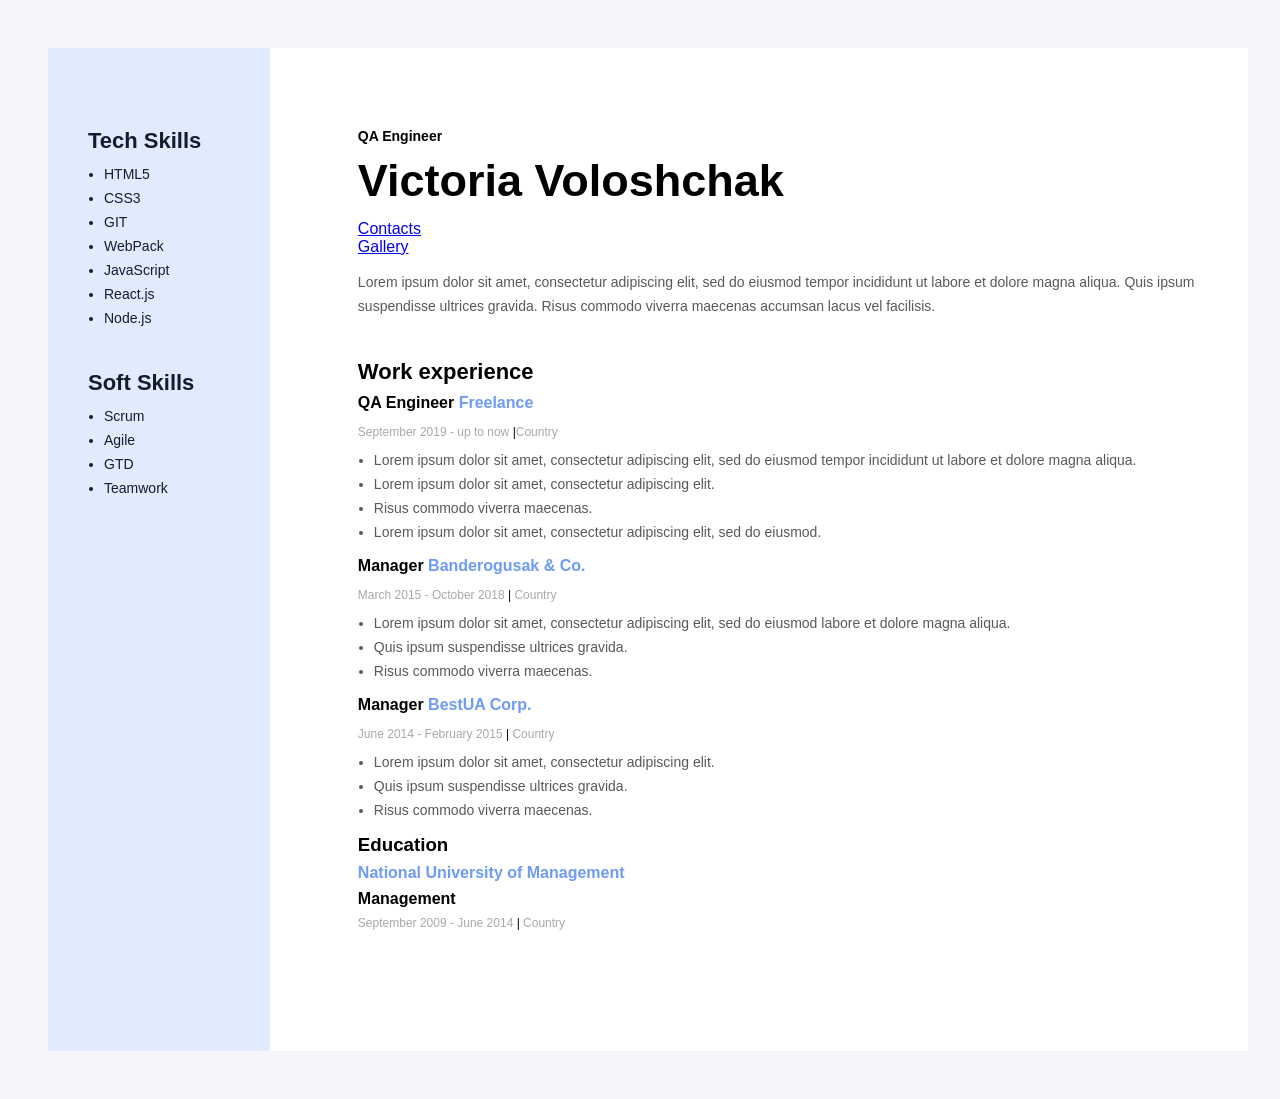
<file: index.html>
<!DOCTYPE html>
<html lang="en">

<head>
    <meta charset="UTF-8">
    <meta name="viewport" content="width=device-width, initial-scale=1.0">
    <link rel="stylesheet" href="css/styles.css">
    <title>My resume</title>
</head>

<body>
    <!-- wrapper -->
    <div class="wrapper">
        <!-- main content -->
        <div class="main-content">
            <!-- my info -->
            <div class="my-info">
                <h2 class="my-profession"> QA Engineer</h2>

                <h1 class="my-name">Victoria Voloshchak</h1>

                <a href="./pages/contact.html">Contacts</a>
                <br />
                <a href="./pages/gallery.html">Gallery</a>

                <p class="my-descr">Lorem ipsum dolor sit amet, consectetur adipiscing elit, sed do eiusmod tempor
                    incididunt ut labore
                    et dolore magna aliqua. Quis ipsum suspendisse ultrices gravida. Risus commodo viverra maecenas
                    accumsan lacus vel facilisis. </p>
            </div>


            <!-- work experience -->
            <div>
                <h3 class="work-experience-title">Work experience</h3>


                <!-- company 1 -->
                <div class="work-experience-container">
                    <h4 class="work-experience-company">QA Engineer <span class="company-name">Freelance</span>
                    </h4>
                    <p class="work-experience-period">September 2019 - up to now <span
                            class="work-experience-period-separator">|</span>Country</p>

                    <ul class="work-experience-duties-list">
                        <li class="work-experience-duties-item">
                            Lorem ipsum dolor sit amet, consectetur adipiscing elit, sed do eiusmod tempor incididunt ut
                            labore et dolore magna aliqua.
                        </li>

                        <li class="work-experience-duties-item">
                            Lorem ipsum dolor sit amet, consectetur adipiscing elit.
                        </li>

                        <li class="work-experience-duties-item">
                            Risus commodo viverra maecenas.
                        </li>

                        <li class="work-experience-duties-item">
                            Lorem ipsum dolor sit amet, consectetur adipiscing elit, sed do eiusmod.
                        </li>
                    </ul>
                </div>

                <!-- company 2 -->
                <div class="work-experience-container">
                    <h4 class="work-experience-company">Manager <span class="company-name">Banderogusak & Co.</span>
                    </h4>
                    <p class="work-experience-period">March 2015 - October 2018 <span
                            class="work-experience-period-separator">|</span> Country</p>

                    <ul class="work-experience-duties-list">
                        <li class="work-experience-duties-item">
                            Lorem ipsum dolor sit amet, consectetur adipiscing elit, sed do eiusmod labore et dolore
                            magna aliqua.
                        </li>

                        <li class="work-experience-duties-item">
                            Quis ipsum suspendisse ultrices gravida.
                        </li>

                        <li class="work-experience-duties-item">
                            Risus commodo viverra maecenas.
                        </li>
                    </ul>
                </div>

                <!-- company 3 -->
                <div class="work-experience-container">
                    <h4 class="work-experience-company">Manager <span class="company-name">BestUA Corp.</span></h4>
                    <p class="work-experience-period">June 2014 - February 2015 <span
                            class="work-experience-period-separator">|</span> Country</p>
                    <ul class="work-experience-duties-list">
                        <li class="work-experience-duties-item">
                            Lorem ipsum dolor sit amet, consectetur adipiscing elit.
                        </li>

                        <li class="work-experience-duties-item">
                            Quis ipsum suspendisse ultrices gravida.
                        </li>

                        <li class="work-experience-duties-item">
                            Risus commodo viverra maecenas.
                        </li>
                    </ul>
                </div>
            </div>

            <!-- education -->
            <div class="my-education">
                <h3 class="education-title">Education</h3>
                <h3 class="education-university">National University of Management</h3>
                <h4 class="education-faculty">Management</h4>
                <h5 class="work-experience-period">September 2009 - June 2014 <span
                        class="work-experience-period-separator">|</span> Country</h5>
            </div>
        </div>

        <!-- sidebar -->
        <aside class="sidebar">
            <div class="sidebar-content">

                <!-- tech skills -->
                <div class="skills-container">
                    <h3 class="skills-title"> Tech Skills</h3>
                    <ul class="skills-list">
                        <li class="skills-list-item">HTML5</li>
                        <li class="skills-list-item">CSS3</li>
                        <li class="skills-list-item">GIT</li>
                        <li class="skills-list-item">WebPack</li>
                        <li class="skills-list-item">JavaScript</li>
                        <li class="skills-list-item">React.js</li>
                        <li class="skills-list-item">Node.js </li>
                    </ul>
                </div>

                <!-- soft skills -->
                <div>
                    <h3 class="skills-title"> Soft Skills</h3>
                    <ul class="skills-list">
                        <li class="skills-list-item">Scrum</li>
                        <li class="skills-list-item">Agile</li>
                        <li class="skills-list-item">GTD</li>
                        <li class="skills-list-item">Teamwork</li>
                    </ul>
                </div>
            </div>
        </aside>


    </div>


</body>

</html>
</file>
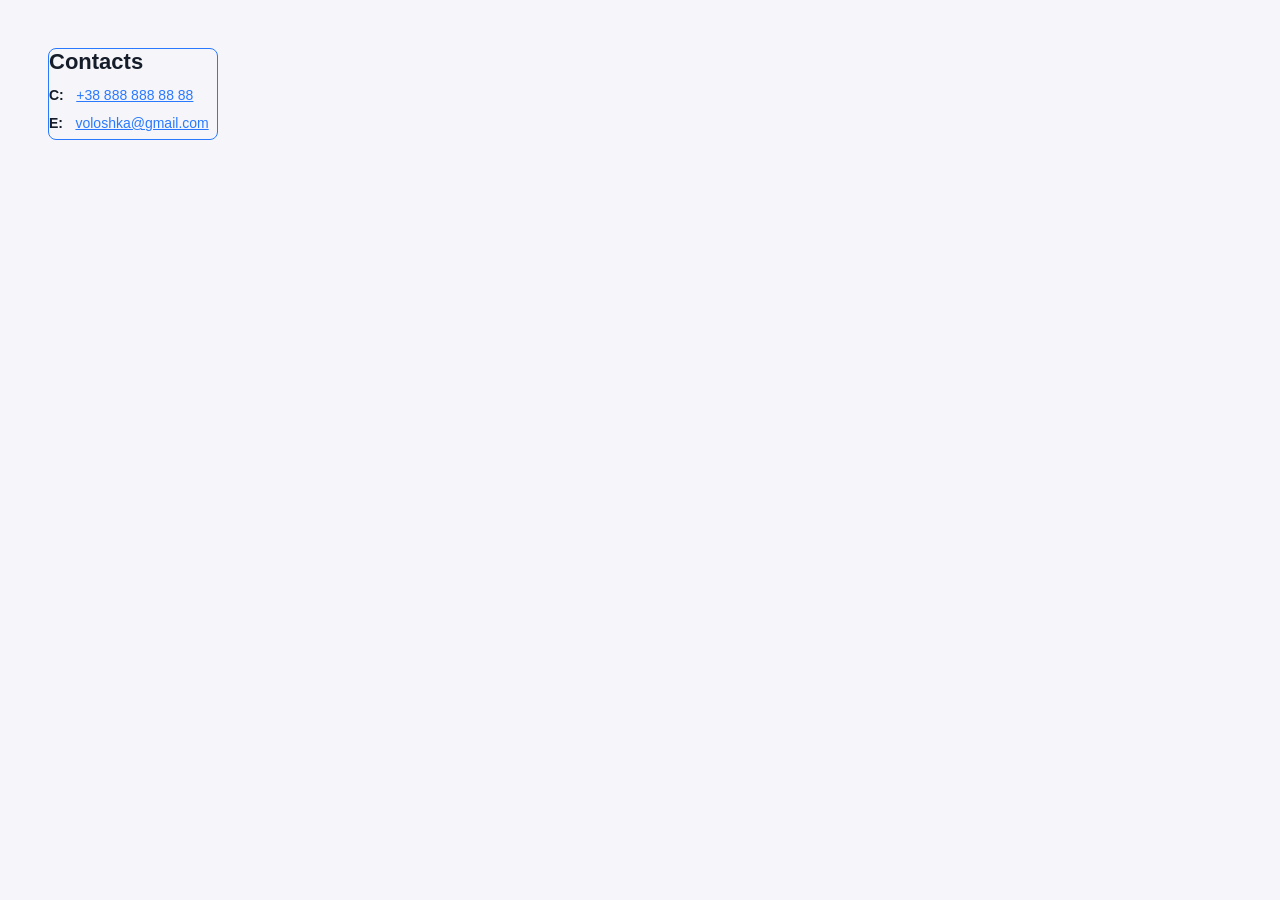
<file: pages/contact.html>
<!DOCTYPE html>
<html lang="en">

<head>
    <meta charset="UTF-8">
    <meta name="viewport" content="width=device-width, initial-scale=1.0">
    <link rel="stylesheet" href="../css/styles.css">
    <title>Contacts</title>
</head>

<body>
    <div class="contacts-container">
        <h3 class="contacts-title">Contacts</h3>
        <p class="contacts-item"> <span class="contacts-type">C:</span>
            <a class="contacts-link" href="tel:+388888888888">+38 888 888 88 88</a>
        </p>
        <p class="contacts-item"> <span class="contacts-type">E:</span>
            <a class="contacts-link" href="voloshka@gmail.com">voloshka@gmail.com</a>
        </p>
    </div>
</body>

</html>
</file>
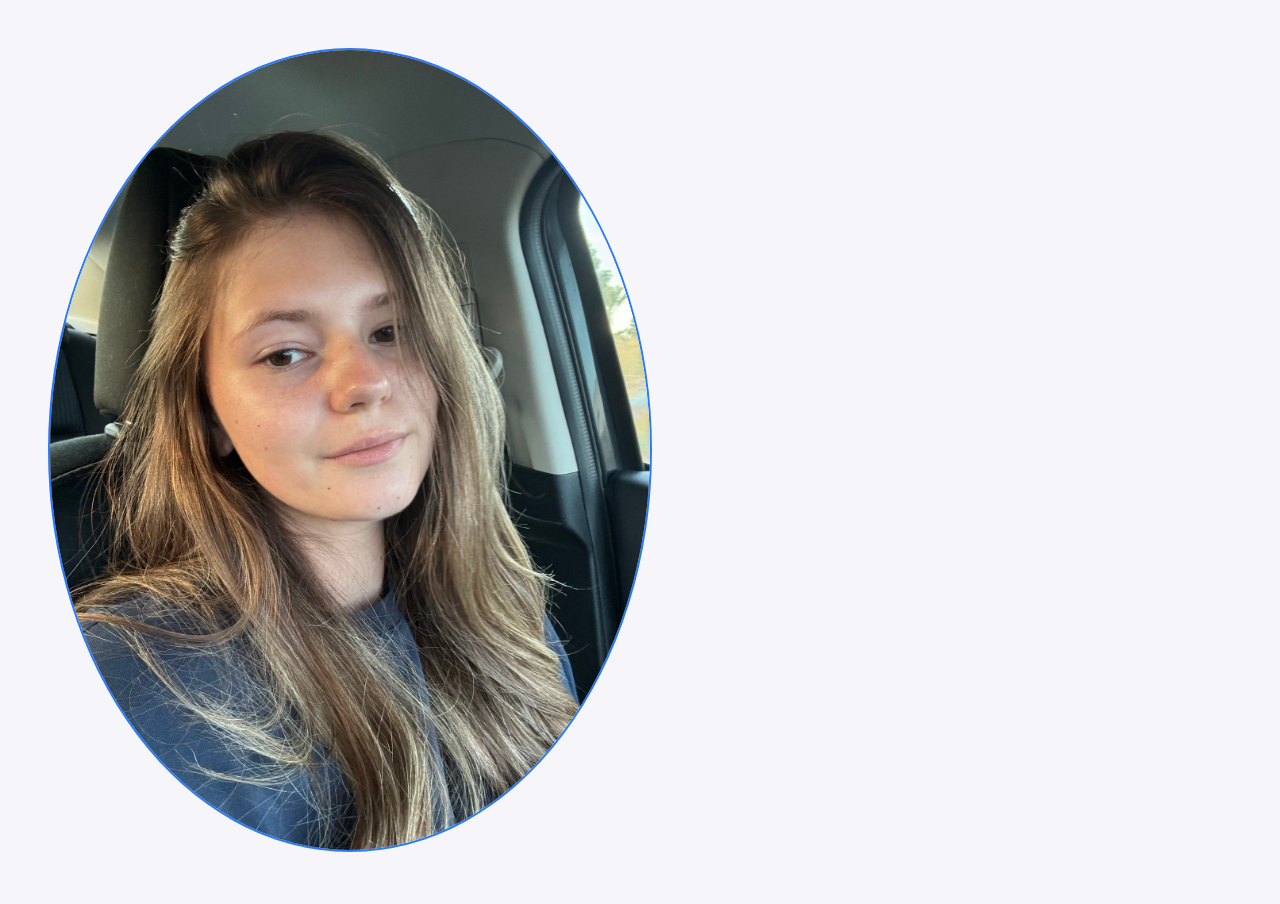
<file: pages/gallery.html>
<!DOCTYPE html>
<html lang="en">

<head>
    <meta charset="UTF-8">
    <meta name="viewport" content="width=device-width, initial-scale=1.0">
    <link rel="stylesheet" href="../css/styles.css">
    <title>Gallery</title>
</head>

<body>
    <img class="avatar" src="../photos/photo.jpg" alt="Photo">
</body>

</html>
</file>
<file: css/styles.css>
body {
  background: #f6f6fa;
  padding-left: 40px;
  padding-top: 40px;
  padding-bottom: 40px;
  padding-right: 40px;
  font-family: "Montserrat", sans-serif;
}

ol,
ul {
  margin-top: 0px;
  margin-bottom: 0px;
}

.wrapper {
  background: #fff;
  display: flex;
  flex-direction: row-reverse;
  width: 1200px;
  margin: 0 auto;
}

.main-content {
  padding-left: 88px;
  padding-top: 80px;
  padding-right: 40px;
  padding-bottom: 80px;
  box-sizing: border-box;
}

.sidebar {
  background: #e0ebfe;
  padding-top: 40px;
  padding-bottom: 40px;
  box-sizing: border-box;
  width: 370px;
}

.sidebar-content {
  padding-left: 40px;
  padding-top: 40px;
  padding-right: 40px;
  box-sizing: border-box;
}

.contacts-title {
  color: #161d2a;
  font-size: 22px;
  font-weight: 700;
  line-height: normal;
  margin-top: 0;
  margin-bottom: 8px;
}

.contacts-type {
  color: #161d2a;
  font-size: 14px;
  font-weight: 700;
  line-height: 24px;
  margin-right: 8px;
}

.contacts-link {
  color: #2979ff;
  font-size: 14px;
  font-weight: 400;
  line-height: 24px;
  margin-right: 8px;
  text-decoration: underline;
}

.contacts-item {
  margin-top: 0px;
  margin-bottom: 4px;
}

.contacts-container {
  margin-bottom: 40px;
  border: 1px solid #2979ff;
  border-radius: 8px;
  display: inline-block;
}

.skills-container {
  margin-bottom: 40px;
}

.skills-title {
  color: #161d2a;
  font-size: 22px;
  font-weight: 700;
  line-height: normal;
  margin-bottom: 8px;
  margin-top: 0;
}

.skills-list {
  padding-left: 16px;
}

.skills-list-item {
  color: #161d2a;
  font-size: 14px;
  font-weight: 400;
  line-height: 24px;
}

.my-profession {
  color: #000;
  font-size: 14px;
  font-weight: 700;
  line-height: 17px;
  margin-top: 0px;
  margin-bottom: 8px;
}

.my-name {
  color: #000;
  font-size: 45px;
  font-weight: 700;
  line-height: 55px;
  margin-top: 0px;
  margin-bottom: 12px;
}

.my-descr {
  color: #595959;
  font-size: 14px;
  font-weight: 400;
  line-height: 24px;
}

.my-info {
  margin-bottom: 40px;
}

.my-projects-title {
  color: #000;
  font-size: 22px;
  font-weight: 700;
  line-height: 27px;
  margin-top: 0px;
  margin-bottom: 8px;
}

.my-project-item {
  color: #000;
  font-size: 14px;
  font-weight: 700;
  line-height: 24px;
}

.my-projects-list {
  padding-left: 16px;
}

.my-project-item-link {
  color: #005fff;
  font-size: 14px;
  font-weight: 400;
  line-height: 24px;
  text-decoration-line: underline;
}

.my-project-item-tech {
  color: #595959;
  font-size: 14px;
  font-weight: 400;
  line-height: 24px;
}

.my-projects-container {
  margin-bottom: 40px;
}

.work-experience-container {
  margin-bottom: 12px;
}

.work-experience-title {
  color: #000;
  font-size: 22px;
  font-weight: 700;
  line-height: 27px;
  margin-top: 0px;
  margin-bottom: 8px;
}

.work-experience-company {
  color: #000;
  font-size: 16px;
  font-weight: 700;
  line-height: 20px;
  margin-top: 0px;
  margin-bottom: 12px;
}

.company-name {
  color: #6d9bf5;
}

.work-experience-period {
  color: #a8a8a8;
  font-size: 12px;
  font-weight: 400;
  line-height: 15px;
  margin-bottom: 8px;
}

.work-experience-period-separator {
  color: #000;
}

.work-experience-duties-list {
  padding-left: 16px;
}

.work-experience-duties-item {
  color: #595959;
  font-size: 14px;
  line-height: 24px;
}

.my-education {
  margin-top: 0px;
  margin-bottom: 40px;
}
.education {
  font-weight: 700;
  font-size: 22px;
  color: #000;
}

.company-name {
  margin-bottom: 8px;
  margin-top: 0px;
}

.work-experience-period {
  margin-bottom: 8px;
  margin-top: 0px;
}

.education-university {
  color: #6d9bf5;
  font-weight: 700;
  font-size: 16px;
  margin-bottom: 8px;
  margin-top: 0px;
}

.education-faculty {
  margin-bottom: 8px;
  margin-top: 0px;
}

.education-title {
  margin-top: 0px;
  margin-bottom: 8px;
}

.avatar {
  width: 600px;
  height: 800px;
  border-radius: 50%;
  border: 2px solid #2979ff;
}
</file>
